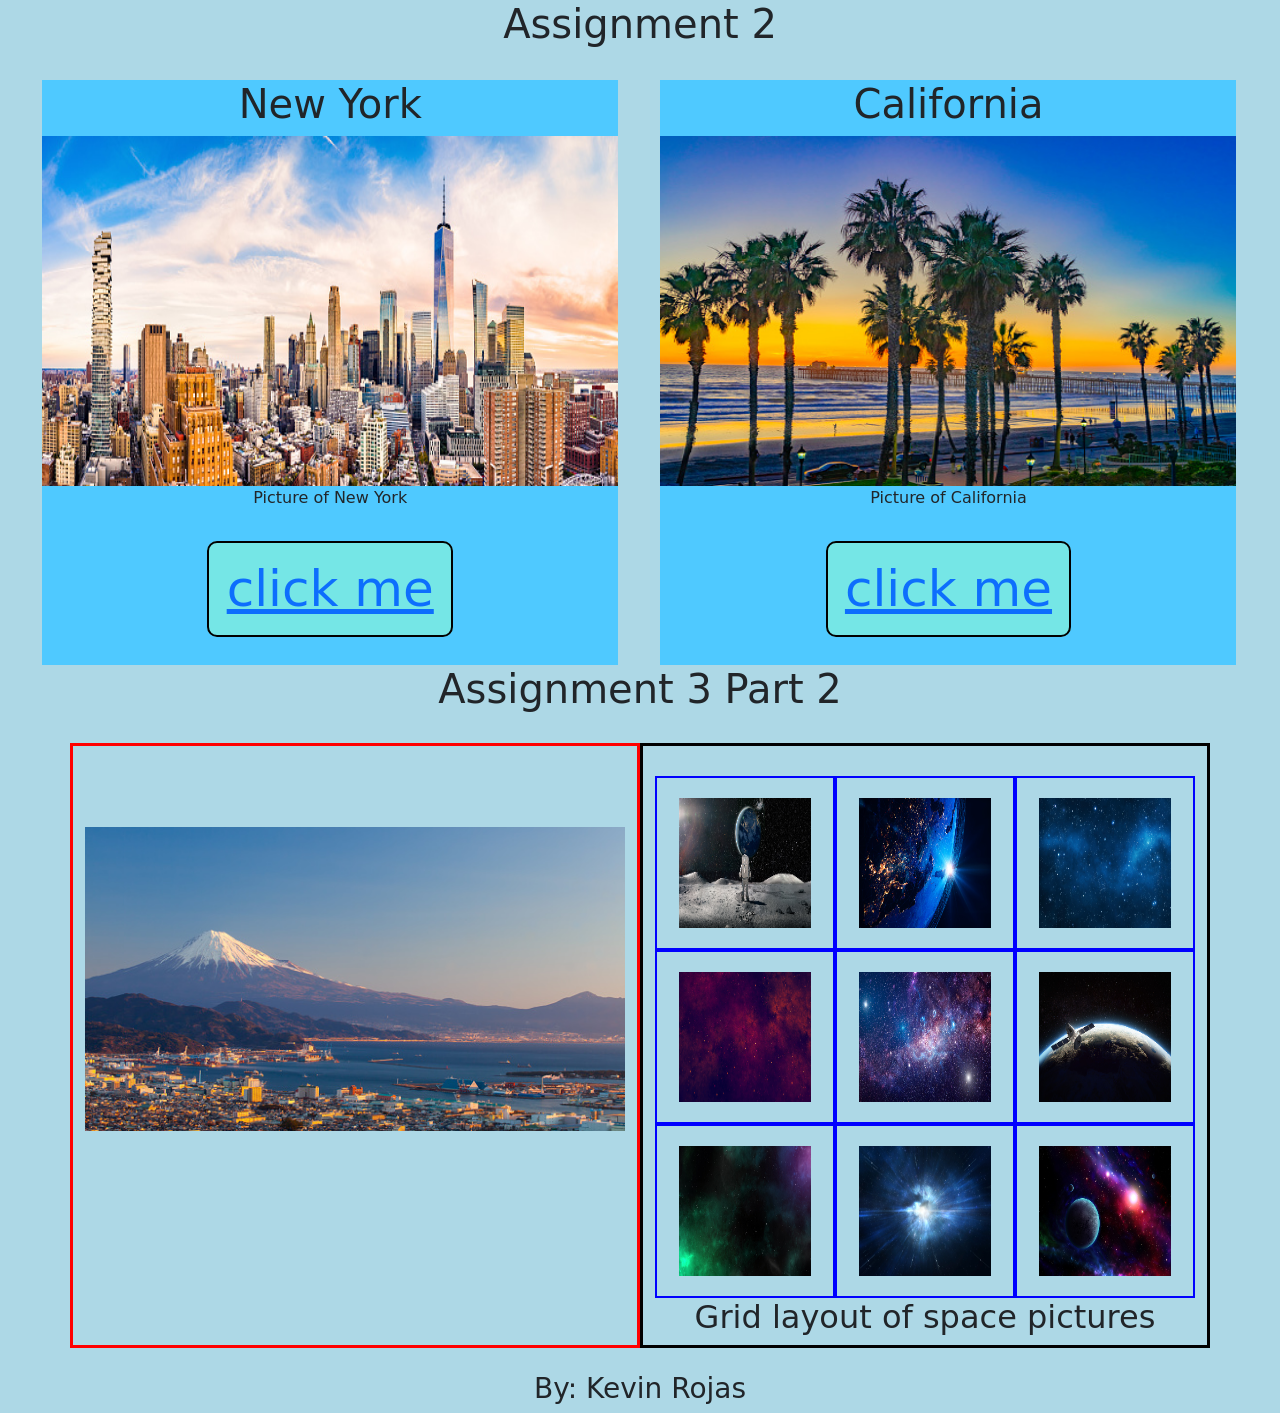
<file: index.html>
<!DOCTYPE html>
<html lang="en" dir="ltr">
  <head>
    <meta charset="utf-8">
    <title>CSS MODAL WINDOW + BOOTSTRAP</title>
    <link rel="stylesheet" href="styles.css">
    <link href="https://cdn.jsdelivr.net/npm/bootstrap@5.1.3/dist/css/bootstrap.min.css" rel="stylesheet" integrity="sha384-1BmE4kWBq78iYhFldvKuhfTAU6auU8tT94WrHftjDbrCEXSU1oBoqyl2QvZ6jIW3" crossorigin="anonymous">
  </head>
  <body>

<h1 class="title">Assignment 2</h1>

<br>


<!-- part 1 of modal window : main window content -->
<div class="item">
  <h1>New York</h1>
  <img class="image-product-content" src="../images/newyork-l.jpeg">
  <p>Picture of New York</p>
  <a href="#newmyapple">click me</a>
</div>

<div class="item">
  <h1>California</h1>
  <img class="image-product-content" src="../images/california-r.jpeg">
  <p>Picture of California</p>
<a href="#antohernewmyapple">click me</a>
</div>
<!-- part 2 of modal window : modal window -->


<div class="mdlwindow" id="newmyapple">
  <div class="messagebox">
    <h1>New York</h1>
    <p>New York City comprises 5 boroughs sitting where the Hudson River meets the Atlantic Ocean. At its core is Manhattan, a densely populated borough that’s among the world’s major commercial, financial and cultural centers. Its iconic sites include skyscrapers such as the Empire State Building and sprawling Central Park. Broadway theater is staged in neon-lit Times Square.</p>
    <img class= "image-product-content" src="../images/newyork-model.jpeg" alt="modal image"><br><br>
    <a href="#">close</a>
  </div>
</div>


<div class="mdlwindow" id="antohernewmyapple">
  <div class="messagebox">
    <h1>California</h1>
    <p>California, a western U.S. state, stretches from the Mexican border along the Pacific for nearly 900 miles. Its terrain includes cliff-lined beaches, redwood forest, the Sierra Nevada Mountains, Central Valley farmland and the Mojave Desert. The city of Los Angeles is the seat of the Hollywood entertainment industry. Hilly San Francisco is known for the Golden Gate Bridge, Alcatraz Island and cable cars.</p>
    <img class="image-product-content" src="../images/cali-model.jpeg" alt="modal image"><br><br>
    <a href="#">close</a>
  </div>
</div>

<script src="https://cdn.jsdelivr.net/npm/bootstrap@5.1.3/dist/js/bootstrap.bundle.min.js" integrity="sha384-ka7Sk0Gln4gmtz2MlQnikT1wXgYsOg+OMhuP+IlRH9sENBO0LRn5q+8nbTov4+1p" crossorigin="anonymous"></script>

<br>
<h1 class="title">Assignment 3 Part 2</h1>

<div class="container">
  <div class="row row-cols-2">
    <div class="col mx-auto" style ="border:3px solid red">
      <figure class="japan-left-position">
        <img class="image-japan" src="../images/japan-left.jpeg">
      </figure>
    </div>


    <div class="col mx-auto" style ="border:3px solid black">
      <div class="container">
        <div class="row row-cols-3">
          <div class="col" style ="border:2px solid blue">
            <div class="image-right-position">
              <img class="images-second-layout" src="../images/grid-1.jpeg">
            </div>
          </div>

          <div class="col" style ="border:2px solid blue">
            <div class="image-right-position">
              <img class="images-second-layout" src="../images/grid-2.jpeg">
            </div>
          </div>

          <div class="col" style ="border:2px solid blue">
            <div class="image-right-position">
              <img class="images-second-layout" src="../images/grid-3.jpeg">
            </div>
          </div>

          <div class="col" style ="border:2px solid blue">
            <div class="image-right-position">
              <img class="images-second-layout" src="../images/grid-4.jpeg">
            </div>
          </div>

          <div class="col" style ="border:2px solid blue">
            <div class="image-right-position">
              <img class="images-second-layout" src="../images/grid-5.jpeg">
            </div>
          </div>

          <div class="col" style ="border:2px solid blue">
            <div class="image-right-position">
              <img class="images-second-layout" src="../images/grid-6.jpeg">
            </div>
          </div>

          <div class="col" style ="border:2px solid blue">
            <div class="image-right-position">
              <img class="images-second-layout" src="../images/grid-7.jpeg">
            </div>
          </div>

          <div class="col" style ="border:2px solid blue">
            <div class="image-right-position">
              <img class="images-second-layout" src="../images/grid-8.jpeg">
            </div>
          </div>

          <div class="col" style ="border:2px solid blue">
            <div class="image-right-position">
              <img class="images-second-layout" src="../images/grid-9.jpeg">
            </div>
          </div>
        </div>
        <h2 class="title">Grid layout of space pictures</h2>
      </div>
    </div>
  </div>
</div>

<br>

<h3 class="title">By: Kevin Rojas</h3>

  </body>
</html>
</file>
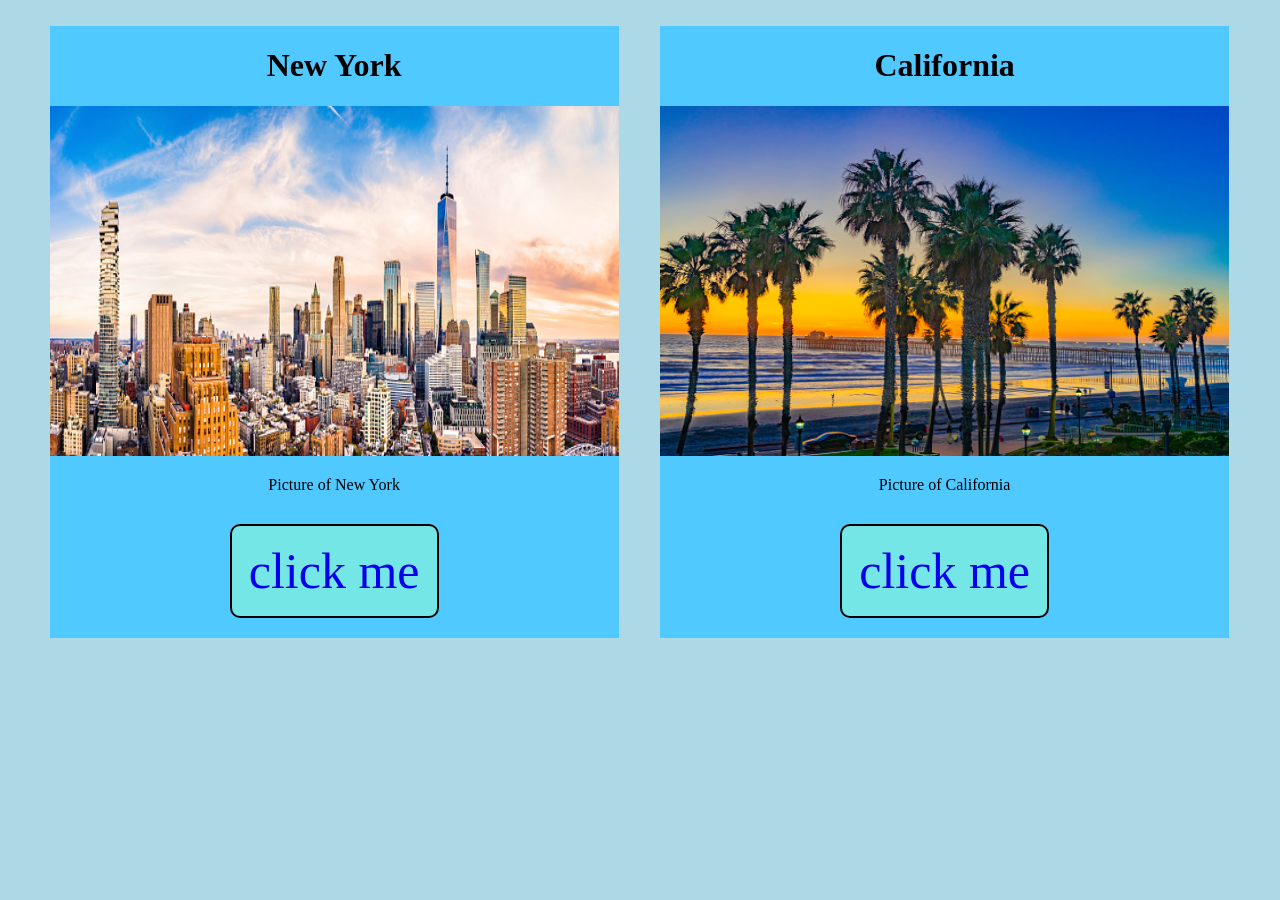
<file: assignment3.html>
<!DOCTYPE html>
<html lang="en" dir="ltr">
  <head>
    <meta charset="utf-8">
    <title>CSS MODAL WINDOW + BOOTSTRAP</title>
    <link rel="stylesheet" href="styles.css">
  </head>
  <body>

<br>

<!-- part 1 of modal window : main window content -->
<div class="item">
  <h1>New York</h1>
  <img class="image-product-content" src="../images/newyork-l.jpeg">
  <p>Picture of New York</p>
  <a href="#newmyapple">click me</a>
</div>

<div class="item">
  <h1>California</h1>
  <img class="image-product-content" src="../images/california-r.jpeg">
  <p>Picture of California</p>
<a href="#antohernewmyapple">click me</a>
</div>
<!-- part 2 of modal window : modal window -->


<div class="mdlwindow" id="newmyapple">
  <div class="messagebox">
    <h1>New York</h1>
    <p>New York City comprises 5 boroughs sitting where the Hudson River meets the Atlantic Ocean. At its core is Manhattan, a densely populated borough that’s among the world’s major commercial, financial and cultural centers. Its iconic sites include skyscrapers such as the Empire State Building and sprawling Central Park. Broadway theater is staged in neon-lit Times Square.</p>
    <img src="../images/newyork-model.jpeg" alt="modal image"><br><br>
    <a href="#">close</a>
  </div>
</div>


<div class="mdlwindow" id="antohernewmyapple">
  <div class="messagebox">
    <h1>California</h1>
    <p>California, a western U.S. state, stretches from the Mexican border along the Pacific for nearly 900 miles. Its terrain includes cliff-lined beaches, redwood forest, the Sierra Nevada Mountains, Central Valley farmland and the Mojave Desert. The city of Los Angeles is the seat of the Hollywood entertainment industry. Hilly San Francisco is known for the Golden Gate Bridge, Alcatraz Island and cable cars.</p>
    <img src="../images/cali-model.jpeg" alt="modal image"><br><br>
    <a href="#">close</a>
  </div>
</div>

  </body>
</html>
</file>
<file: styles.css>
body {
    background-color: lightblue!important;
}

.title {
  text-align: center;
}
  
a {
  text-decoration: none;
  font-size: 50px;
  background-color: #75e6e6;
  border: 2px solid black;
  border-radius: 10px;
  padding: 3%;
}
  
  
.mdlwindow{
  background-color: rgba(224,224,224,0.8);
  position: fixed;
  top:0;
  bottom:0;
  left:0;
  right:0;
  opacity:0;
  pointer-events: none;
}
  
.mdlwindow:target{
  opacity: 1;
  pointer-events: all;
}
  
#antohernewmyapple:target{
  opacity: 1;
  pointer-events: all;
  background-color: rgba(111,111,112,0.6);
}
  
  
.messagebox{
    background-color: #b3d0ff;
    width:50%;
    margin: auto;
    text-align: center;
    margin-top: 10%;
    padding: 3%;
}
  
.messagebox a {
  font-size: 30px;
  padding: 1%;
  background-color: lightgray;
  
}
  
.item {
  text-align: center;
  width:45%;
  float:left;
  background-color: #4fc9ff;
  margin-left: 3.3%;
  padding-bottom: 3%;
}
  
.item p {
  height:50px;
}

.image-product-content {
  width: 100%;
  height: 350px;
}

.japan-left-position {
  display: flex;
  justify-content: center;
  align-items: center;
  padding-top: 15%;
}

.container {
  margin-top: 30px;
}

.image-japan {
  width: 100%;
  height: 100%;
}


.images-second-layout {
  padding: 10px;
  width: 100%;
  min-height: 150px;
}

.image-right-position {
  display: flex;
  justify-content: center;
  align-items: center;
  padding-top: 10px;
  padding-bottom: 10px;
}
</file>
